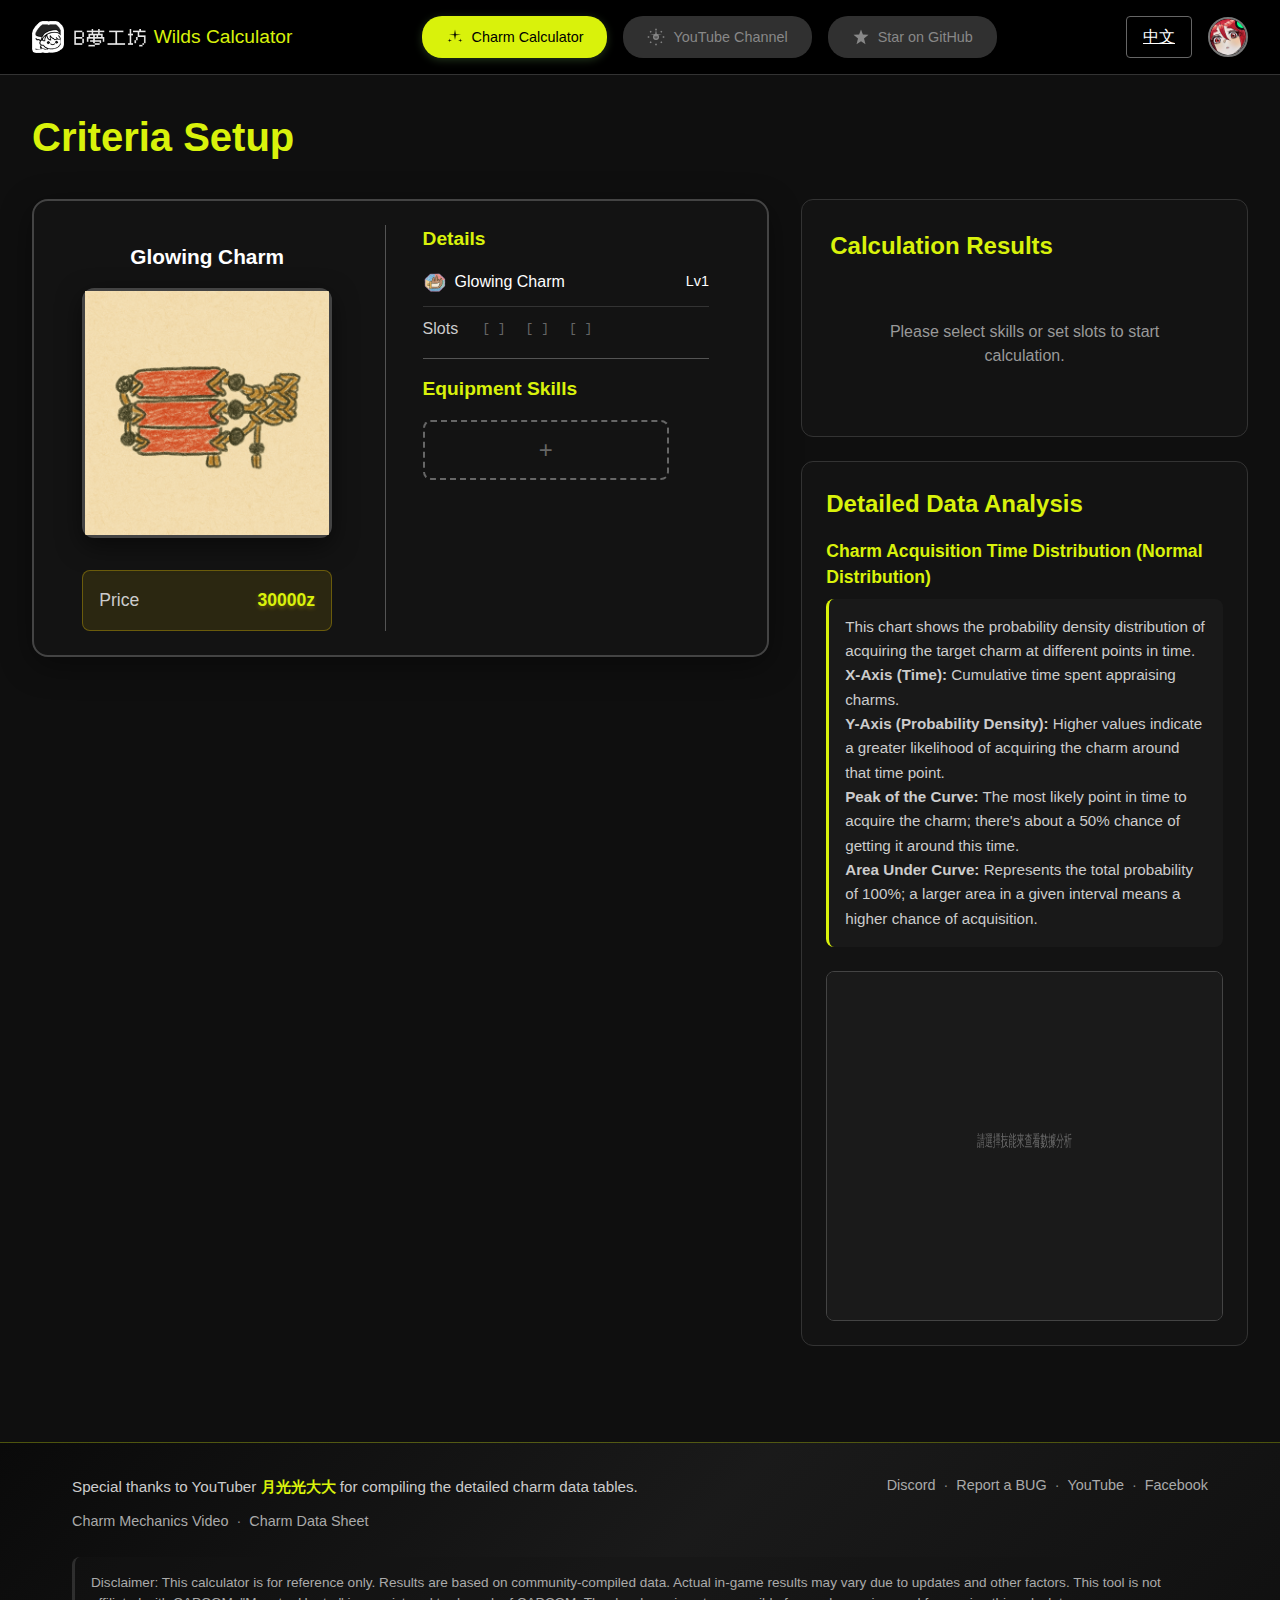
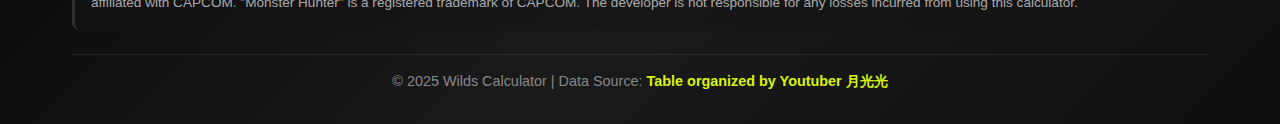
<file: eng/index.html>
<!DOCTYPE html>
<html lang="en">
  <head>
    <meta charset="UTF-8" />
    <meta name="viewport" content="width=device-width, initial-scale=1.0" />
    <title>Monster Hunter Wilds Charm Calculator - Wilds Calculator</title>
    <meta
      name="description"
      content="A professional Monster Hunter Wilds charm probability calculator for accurately calculating the odds of obtaining skill combinations and slots."
    />
    <link rel="icon" href="../public/favicon.ico" />

    <!-- Preload critical fonts -->
    <link
      rel="preload"
      href="../public/fonts/MantouSans-Regular.ttf"
      as="font"
      type="font/ttf"
      crossorigin
    />

    <!-- Critical CSS for above-the-fold content -->
    <style>
      /* Font Face Declarations */
      @font-face {
        font-family: "MantouSans";
        src: url("../public/fonts/MantouSans-Regular.ttf") format("truetype");
        font-weight: normal;
        font-style: normal;
        font-display: swap;
      }

      /* Critical styles for initial render */
      * {
        box-sizing: border-box;
        margin: 0;
        padding: 0;
      }

      body {
        background: #0f0f0f;
        color: #ffffff;
        font-family: "Noto Sans", "Noto Sans TC", -apple-system,
          BlinkMacSystemFont, "Segoe UI", sans-serif;
        font-weight: 500;
        line-height: 1.5;
        min-height: 100vh;
      }

      .app-container {
        min-height: 100vh;
        background: #0f0f0f;
      }

      /* Loading state */
      .loading-overlay {
        position: fixed;
        top: 0;
        left: 0;
        right: 0;
        bottom: 0;
        background: #0f0f0f;
        display: flex;
        align-items: center;
        justify-content: center;
        z-index: 9999;
      }

      /* Chart Tooltip */
      .chart-tooltip {
        position: fixed;
        background: rgba(30, 30, 30, 0.9);
        color: #fff;
        padding: 10px 15px;
        border-radius: 8px;
        border: 1px solid #444;
        font-size: 14px;
        pointer-events: none; /* Important to prevent tooltip from interfering with mouse events on canvas */
        z-index: 1010;
        box-shadow: 0 4px 12px rgba(0, 0, 0, 0.4);
        transition: opacity 0.2s ease;
      }
      .tooltip-title {
        font-weight: bold;
        margin-bottom: 5px;
        color: #d9f20b;
      }
      .tooltip-content {
        color: #ddd;
      }

      .loading-spinner {
        width: 40px;
        height: 40px;
        border: 3px solid #333;
        border-top: 3px solid #d9f20b;
        border-radius: 50%;
        animation: spin 1s linear infinite;
      }

      @keyframes spin {
        0% {
          transform: rotate(0deg);
        }
        100% {
          transform: rotate(360deg);
        }
      }

      .loading-text {
        margin-left: 20px;
        color: #d9f20b;
        font-size: 18px;
      }

      /* Style for skill cards that can be selected if another skill's level is adjusted */
      .skill-card.adjustment-candidate {
        border-color: #ffd700; /* gold */
        box-shadow: 0 0 8px rgba(255, 215, 0, 0.5);
      }

      /* Style for the selected skill item that was just auto-adjusted */
      .skill-item.adjusted {
        background-color: rgba(255, 215, 0, 0.15);
        border-radius: 8px;
        transition: background-color 0.5s ease;
      }

      /* User Dropdown Menu */
      .user-menu-dropdown {
        position: absolute;
        top: 65px;
        right: 20px;
        width: 260px;
        background: #1f1f1f;
        border: 1px solid #333;
        border-radius: 12px;
        box-shadow: 0 8px 24px rgba(0, 0, 0, 0.5);
        padding: 12px;
        z-index: 1000;
        opacity: 0;
        transform: translateY(-10px);
        transition: opacity 0.3s ease, transform 0.3s ease;
        overflow: hidden;
      }
      .user-menu-dropdown.menu-animated {
        opacity: 1;
        transform: translateY(0);
      }
      .user-info-header {
        display: flex;
        align-items: center;
        padding: 8px;
      }
      .dropdown-avatar {
        width: 48px;
        height: 48px;
        border-radius: 50%;
        margin-right: 12px;
        border: 2px solid #444;
      }
      .user-details {
        line-height: 1.3;
      }
      .user-name {
        font-weight: bold;
        font-size: 16px;
        color: #fff;
      }
      .user-status {
        font-size: 13px;
        color: #aaa;
      }
      .menu-separator {
        height: 1px;
        background: #333;
        margin: 12px 0;
      }
      .menu-item {
        padding: 12px 16px;
        border-radius: 8px;
        cursor: pointer;
        font-size: 15px;
        color: #ddd;
        transition: background-color 0.2s ease;
      }
      .menu-item:hover {
        background-color: #333;
        color: #fff;
      }
    </style>
  </head>
  <body>
    <!-- Loading overlay -->
    <div id="loadingOverlay" class="loading-overlay">
      <div class="loading-spinner"></div>
      <div class="loading-text">Loading Charm Calculator...</div>
    </div>

    <!-- Main application container -->
    <div class="app-container" id="app" style="display: none">
      <!-- Top Navigation Bar -->
      <nav class="top-nav">
        <div class="nav-left">
          <a
            class="logo-section"
            href="https://bmon.tw/a"
            target="_blank"
            rel="noopener noreferrer"
          >
            <img src="../public/imgs/logo.png" alt="Logo" class="logo" />
            <span class="brand-name">Wilds Calculator</span>
          </a>
        </div>

        <div class="nav-center">
          <button class="nav-button active">
            <svg
              class="nav-icon"
              viewBox="0 0 24 24"
              fill="none"
              xmlns="http://www.w3.org/2000/svg"
            >
              <path
                d="M12 2L13.09 8.26L20 9L13.09 9.74L12 16L10.91 9.74L4 9L10.91 8.26L12 2Z"
                fill="currentColor"
              />
              <path
                d="M19 14L19.5 16L22 16.5L19.5 17L19 19L18.5 17L16 16.5L18.5 16L19 14Z"
                fill="currentColor"
              />
              <path
                d="M5 14L5.5 16L8 16.5L5.5 17L5 19L4.5 17L2 16.5L4.5 16L5 14Z"
                fill="currentColor"
              />
            </svg>
            Charm Calculator
          </button>
          <button class="nav-button" onclick="openYoutube()">
            <svg
              class="nav-icon"
              viewBox="0 0 24 24"
              fill="none"
              xmlns="http://www.w3.org/2000/svg"
            >
              <path
                d="M12 2L13.09 8.26L20 9L13.09 9.74L12 16L10.91 9.74L4 9L10.91 8.26L12 2Z"
                fill="currentColor"
              />
              <circle
                cx="12"
                cy="12"
                r="3"
                stroke="currentColor"
                stroke-width="2"
                fill="none"
              />
              <path
                d="M12 1V3M12 21V23M4.22 4.22L5.64 5.64M18.36 18.36L19.78 19.78M1 12H3M21 12H23M4.22 19.78L5.64 18.36M18.36 5.64L19.78 4.22"
                stroke="currentColor"
                stroke-width="2"
              />
            </svg>
            YouTube Channel
          </button>
          <button class="nav-button" onclick="openStar()">
            <svg
              class="nav-icon"
              viewBox="0 0 24 24"
              fill="none"
              xmlns="http://www.w3.org/2000/svg"
            >
              <path
                d="M12 2L14.5 8.5L22 9L16 14L18 21.5L12 17.5L6 21.5L8 14L2 9L9.5 8.5L12 2Z"
                fill="currentColor"
              />
            </svg>
            Star on GitHub
          </button>
        </div>

        <div class="nav-right">
          <a class="language-switch" href="../index.html" style="color: white">中文</a>
          <div class="user-section">
            <div class="user-avatar" onclick="toggleUserDropdown()">
              <img
                src="../public/imgs/user_icon.png"
                alt="User"
                class="avatar"
              />
              <div class="avatar-status-ring"></div>
            </div>
            <!-- User dropdown will be added here -->
            <div
              id="userDropdownMenu"
              class="user-menu-dropdown"
              style="display: none"
            >
              <div class="user-info-header">
                <img
                  src="../public/imgs/user_icon.png"
                  alt="User"
                  class="dropdown-avatar"
                />
                <div class="user-details">
                  <div class="user-name">lookingforbread2024</div>
                  <div class="user-status">Master Hunter</div>
                </div>
              </div>
              <div class="menu-separator"></div>
              <div class="menu-item">Profile</div>
              <div class="menu-item">Settings</div>
              <div class="menu-item">Favorites</div>
              <div class="menu-separator"></div>
              <div class="menu-item">Logout</div>
            </div>
          </div>
        </div>
      </nav>

      <!-- Main Content -->
      <main class="main-content">
        <div class="main-grid">
          <h1 class="page-title">Criteria Setup</h1>
          <div class="content-grid">
            <!-- Left Panel -->
            <div class="left-panel">
              <!-- Combined Conditions Section -->
              <div class="conditions-section">
                <div class="conditions-layout">
                  <!-- Left side: Charm info and price -->
                  <div class="conditions-left">
                    <div class="charm-display">
                      <h3 class="charm-title">Glowing Charm</h3>
                      <div class="charm-image-container">
                        <img
                          src="../public/imgs/stone_template.png"
                          alt="Charm"
                          class="charm-image"
                        />
                      </div>
                    </div>
                    <div class="price-container">
                      <div class="price-tag">
                        <span class="price-label">Price</span>
                        <span class="price-value">30000z</span>
                      </div>
                    </div>
                  </div>

                  <!-- Right side: Equipment details and skills -->
                  <div class="conditions-right">
                    <!-- Equipment Details -->
                    <div class="equipment-section">
                      <h3 class="subsection-title">Details</h3>
                      <div class="equipment-info">
                        <div class="charm-header">
                          <div class="charm-name">
                            <img
                              src="../public/imgs/placeholder_icon.png"
                              alt="Charm Icon"
                              class="charm-icon"
                            />
                            <span class="charm-text">Glowing Charm</span>
                          </div>
                          <div class="charm-level">Lv1</div>
                        </div>
                        <div class="charm-slots">
                          <span class="slots-label">Slots</span>
                          <div class="slot-indicators" id="charmSlots">
                            <!-- Slots will be dynamically generated -->
                          </div>
                        </div>
                      </div>
                    </div>

                    <!-- Skills List -->
                    <div class="skills-section">
                      <h3 class="subsection-title">Equipment Skills</h3>
                      <div class="skills-list" id="selectedSkillsList">
                        <!-- Selected skills will be rendered here -->
                        <div class="add-skill-button">
                          <button
                            class="add-button"
                            onclick="showSkillSelector()"
                          >
                            <span class="plus-icon">+</span>
                          </button>
                        </div>
                      </div>
                    </div>
                  </div>
                </div>
              </div>
            </div>

            <!-- Right Panel -->
            <div class="right-panel">
              <!-- Calculation Results -->
              <div class="results-section">
                <h2 class="section-title">Calculation Results</h2>
                <div class="results-content" id="resultsContent">
                  <!-- Results will be rendered here -->
                  <div class="empty-state">
                    <div class="empty-text">
                      Please select skills or set slots to start calculation.
                    </div>
                  </div>
                </div>
              </div>

              <!-- Data Analysis Chart -->
              <div class="analysis-section">
                <h2 class="section-title">Detailed Data Analysis</h2>
                <div class="chart-description">
                  <div class="description-title">
                    Charm Acquisition Time Distribution (Normal Distribution)
                  </div>
                  <div class="description-content">
                    This chart shows the probability density distribution of
                    acquiring the target charm at different points in time.<br />
                    <strong>X-Axis (Time):</strong>
                    Cumulative time spent appraising charms.<br />
                    <strong>Y-Axis (Probability Density):</strong>
                    Higher values indicate a greater likelihood of acquiring the
                    charm around that time point.<br />
                    <strong>Peak of the Curve:</strong>
                    The most likely point in time to acquire the charm; there's
                    about a 50% chance of getting it around this time.<br />
                    <strong>Area Under Curve:</strong>
                    Represents the total probability of 100%; a larger area in a
                    given interval means a higher chance of acquisition.
                  </div>
                </div>
                <div class="chart-container">
                  <canvas
                    id="chartCanvas"
                    class="analysis-chart"
                    width="800"
                    height="350"
                  ></canvas>
                  <div
                    id="chartTooltip"
                    class="chart-tooltip"
                    style="display: none"
                  >
                    <div class="tooltip-title"></div>
                    <div class="tooltip-content"></div>
                  </div>
                </div>
              </div>
            </div>
          </div>
        </div>
      </main>

      <!-- Footer -->
      <footer class="app-footer">
        <div class="footer-container">
          <div class="footer-main">
            <div class="footer-info">
              <p class="thanks-text">
                Special thanks to YouTuber
                <a
                  href="https://www.youtube.com/@calicolulun"
                  target="_blank"
                  class="thanks-link"
                  >月光光大大</a
                >
                for compiling the detailed charm data tables.
              </p>
              <div class="data-sources">
                <a
                  href="https://www.youtube.com/watch?v=Mu9csBe3w-Y"
                  target="_blank"
                  class="data-link"
                  >Charm Mechanics Video</a
                >
                ·
                <a
                  href="https://docs.google.com/spreadsheets/d/1nL4GrZ2gMc5yb5zfwctMpxncRQmQ4JTl-zjvzHHxkzQ/edit"
                  target="_blank"
                  class="data-link"
                  >Charm Data Sheet</a
                >
              </div>
            </div>
            <div class="footer-contacts">
              <a
                href="https://discord.gg/bmon"
                target="_blank"
                class="contact-link"
                >Discord</a
              >
              ·
              <a
                href="https://github.com/sam3u7858/wilds/issues"
                target="_blank"
                class="contact-link"
                >Report a BUG</a
              >
              ·
              <a
                href="https://www.youtube.com/@bmonlive"
                target="_blank"
                class="contact-link"
                >YouTube</a
              >
              ·
              <a
                href="https://www.facebook.com/DorabmonTW/"
                target="_blank"
                class="contact-link"
                >Facebook</a
              >
            </div>
          </div>
          <div class="footer-disclaimer">
            <p class="disclaimer-text">
              Disclaimer: This calculator is for reference only. Results are
              based on community-compiled data. Actual in-game results may vary
              due to updates and other factors. This tool is not affiliated with
              CAPCOM. "Monster Hunter" is a registered trademark of CAPCOM. The
              developer is not responsible for any losses incurred from using
              this calculator.
            </p>
          </div>
          <div class="footer-bottom">
            <p class="copyright">
              © 2025 Wilds Calculator | Data Source:
              <a
                href="https://docs.google.com/spreadsheets/d/1nL4GrZ2gMc5yb5zfwctMpxncRQmQ4JTl-zjvzHHxkzQ/edit"
                target="_blank"
                class="data-source"
                >Table organized by Youtuber 月光光</a
              >
            </p>
          </div>
        </div>
      </footer>
    </div>

    <!-- Skill Selector Modal -->
    <div
      id="skillSelectorModal"
      class="modal-overlay"
      style="display: none"
      onclick="hideSkillSelector(event)"
    >
      <div class="modal-content" onclick="event.stopPropagation()">
        <div class="modal-header">
          <h2>Select Skill</h2>
          <button onclick="hideSkillSelector()" class="close-button">×</button>
        </div>
        <div class="modal-body">
          <div class="skill-selector">
            <!-- Search Bar -->
            <div class="search-container">
              <input
                id="skillSearch"
                type="text"
                placeholder="Search skills..."
                class="search-input"
                oninput="filterSkills()"
              />
            </div>

            <!-- Skill Categories -->
            <div class="categories-container" id="skillCategories">
              <!-- Categories will be rendered here -->
            </div>

            <!-- Skills Grid -->
            <div class="skills-grid" id="skillsGrid">
              <!-- Skills will be rendered here -->
            </div>
          </div>
        </div>
      </div>
    </div>

    <!-- Share Modal -->
    <div
      id="shareModal"
      class="modal-overlay"
      style="display: none"
      onclick="hideShareModal(event)"
    >
      <div class="modal-content share-modal" onclick="event.stopPropagation()">
        <div class="modal-header">
          <h2>Share Results</h2>
          <button onclick="hideShareModal()" class="close-button">×</button>
        </div>
        <div class="modal-body">
          <div class="share-options">
            <button class="share-option" onclick="saveAsImage()">
              <svg
                class="share-option-icon"
                viewBox="0 0 24 24"
                fill="none"
                xmlns="http://www.w3.org/2000/svg"
              >
                <path
                  d="M21 15V19C21 20.1 20.1 21 19 21H5C3.9 21 3 20.1 3 19V15M7 10L12 15L17 10M12 15V3"
                  stroke="currentColor"
                  stroke-width="2"
                  stroke-linecap="round"
                  stroke-linejoin="round"
                />
              </svg>
              Save as Image
            </button>
            <button class="share-option" onclick="copyResultText()">
              <svg
                class="share-option-icon"
                viewBox="0 0 24 24"
                fill="none"
                xmlns="http://www.w3.org/2000/svg"
              >
                <path
                  d="M16 1H4C2.9 1 2 1.9 2 3V17H4V3H16V1ZM19 5H8C6.9 5 6 5.9 6 7V21C6 22.1 6.9 23 8 23H19C20.1 23 21 22.1 21 21V7C21 5.9 20.1 5 19 5ZM19 21H8V7H19V21Z"
                  fill="currentColor"
                />
              </svg>
              Copy as Text
            </button>
          </div>
          <div
            id="shareMessage"
            class="share-message"
            style="display: none"
          ></div>
        </div>
      </div>
    </div>

    <!-- Load main stylesheet -->
    <link rel="stylesheet" href="../public/css/main.css" />

    <!-- Load JavaScript modules -->
    <script src="../public/js/data.js"></script>
    <script src="../public/js/calculator.js"></script>
    <script src="../public/js/suggestion.js"></script>
    <script src="../public/js/ui.js"></script>
    <script src="../public/js/image_exporter.js"></script>
    <script src="../public/js/app.js"></script>
  </body>
</html>
</file>
<file: public/css/main.css>
/* Font Face Declarations */
@font-face {
  font-family: "MantouSans";
  src: url("../fonts/MantouSans-Regular.ttf") format("truetype");
  font-weight: normal;
  font-style: normal;
  font-display: swap;
}

/* Global App Styles */
.app-container {
  min-height: 100vh;
  background: #0f0f0f;
  color: #ffffff;
  font-family: "Noto Sans", "Noto Sans TC", -apple-system, BlinkMacSystemFont,
    "Segoe UI", sans-serif;
  font-weight: 500;
}

/* Top Navigation */
.top-nav {
  display: flex;
  justify-content: space-between;
  align-items: center;
  padding: 1rem 2rem;
  background: rgba(0, 0, 0, 0.95);
  border-bottom: 1px solid #333;
}

.nav-left {
  display: flex;
  align-items: center;
}

.logo-section {
  display: flex;
  align-items: center;
  gap: 0.5rem;
  text-decoration: none;
}

.logo {
  height: 32px;
}

.brand-name {
  font-size: 1.2rem;
  font-weight: 400;
  color: #d9f20b;
  font-family: "Noto Sans", "Noto Sans TC", sans-serif;
}

.nav-center {
  display: flex;
  gap: 1rem;
}

.nav-button {
  padding: 0.75rem 1.5rem;
  border: none;
  background: rgba(60, 60, 60, 0.8);
  color: #888888;
  border-radius: 20px;
  cursor: pointer;
  transition: all 0.3s ease;
  font-family: inherit;
  font-weight: 500;
  display: flex;
  align-items: center;
  gap: 0.5rem;
  font-size: 0.9rem;
}

.nav-icon {
  width: 18px;
  height: 18px;
  transition: all 0.3s ease;
}

.nav-button.active {
  background: #d9f20b;
  color: #000000;
  box-shadow: 0 2px 8px rgba(117, 176, 88, 0.3);
}

.nav-button:hover:not(.active) {
  background: rgba(80, 80, 80, 0.9);
  color: #bbbbbb;
}

.nav-right {
  display: flex;
  align-items: center;
  gap: 1rem;
}

.language-switch {
  padding: 0.5rem 1rem;
  border: 1px solid #666;
  border-radius: 4px;
  cursor: pointer;
  transition: all 0.3s ease;
  font-weight: 500;
}

.language-switch:hover {
  border-color: #999999;
  color: #bbbbbb;
}

.user-avatar {
  width: 40px;
  height: 40px;
  border-radius: 50%;
  overflow: hidden;
  border: 2px solid #777777;
  cursor: pointer;
  transition: all 0.3s ease;
  position: relative;
}

.user-avatar:hover {
  border-color: #fff;
  transform: scale(1.05);
  box-shadow: 0 0 20px rgba(217, 242, 11, 0.4);
}

.avatar {
  width: 100%;
  height: 100%;
  object-fit: cover;
}

.avatar-status-ring {
  position: absolute;
  top: -3px;
  right: -3px;
  width: 14px;
  height: 14px;
  background: #00ff88;
  border: 2px solid #0f0f0f;
  border-radius: 50%;
  animation: pulse-ring 2s infinite;
}

@keyframes pulse-ring {
  0%,
  100% {
    box-shadow: 0 0 0 0 rgba(0, 255, 136, 0.6);
  }
  50% {
    box-shadow: 0 0 0 6px rgba(0, 255, 136, 0);
  }
}

/* Main Content */
.main-content {
  padding: 2rem;
}

.main-grid {
  display: grid;
  grid-template-columns: 1fr;
  grid-template-rows: auto 1fr;
  gap: 2rem;
  max-width: 1400px;
  margin: 0 auto;
}

.page-title {
  font-size: 2.5rem;
  font-weight: 600;
  margin-bottom: 0;
  color: #d9f20b;
  font-family: "Noto Sans", "Noto Sans TC", sans-serif;
  grid-column: 1 / -1;
  justify-self: start;
}

.content-grid {
  display: flex;
  flex-direction: row;
  gap: 2rem;
  grid-column: 1 / -1;
}

/* Left Panel Styles */
.left-panel {
  display: flex;
  flex-direction: column;
  gap: 1.5rem;
  flex: 1.65;
  min-width: 0;
}

.conditions-section {
  background: rgba(20, 20, 20, 0.95);
  border-radius: 16px;
  padding: 1.5rem;
  border: 2px solid #444;
  box-shadow: 0 8px 32px rgba(0, 0, 0, 0.4);
}

.conditions-layout {
  display: flex;
  gap: 2rem;
  position: relative;
}

.conditions-layout::after {
  content: "";
  position: absolute;
  top: 0;
  bottom: 0;
  left: calc(100% * 1.17 / 2.45);
  width: 1px;
  background-color: #545454;
}

.conditions-left {
  flex: 1.25;
  min-width: 0;
  display: flex;
  flex-direction: column;
  justify-content: space-around;
}

.conditions-right {
  flex: 1.2;
  min-width: 0;
  padding-left: 5%;
  margin-right: 5%;
}

.subsection-title {
  color: #d9f20b;
  font-size: 1.2rem;
  margin-bottom: 1rem;
  font-weight: 600;
  font-family: "Noto Sans", "Noto Sans TC", sans-serif;
}

/* Charm Display */
.charm-display {
  display: flex;
  flex-direction: column;
  align-items: center;
  padding: 1rem;
}

.charm-title {
  color: #ffffff;
  font-size: 1.3rem;
  font-weight: 600;
  margin-bottom: 1rem;
  text-align: center;
  font-family: "Noto Sans", "Noto Sans TC", sans-serif;
}

.charm-image-container {
  height: 250px;
  width: 250px;
  background: linear-gradient(45deg, #2a2a2a, #1a1a1a);
  border-radius: 12px;
  display: flex;
  align-items: center;
  justify-content: center;
  border: 3px solid #444;
  box-shadow: 0 8px 24px rgba(0, 0, 0, 0.5);
}

.charm-image {
  width: 100%;
  height: 100%;
  object-fit: contain;
}

.price-container {
  display: flex;
  justify-content: center;
  margin-top: 1rem;
}

.price-tag {
  display: flex;
  flex-direction: row;
  justify-content: space-between;
  align-items: center;
  background: rgba(255, 215, 0, 0.1);
  padding: 1rem;
  border-radius: 8px;
  border: 1px solid rgba(255, 215, 0, 0.3);
  width: 250px;
}

.price-label {
  color: #ccc;
  font-size: 1.1rem;
  font-weight: 500;
}

.price-value {
  color: #d9f20b;
  font-size: 1.1rem;
  font-weight: 600;
  text-shadow: 0 2px 4px rgba(255, 215, 0, 0.3);
}

/* Equipment Info */
.equipment-info {
  display: flex;
  flex-direction: column;
  gap: 0.5rem;
  margin-bottom: 1rem;
  padding-bottom: 1rem;
  border-bottom: 1px solid #545454;
}

.equipment-info > div {
  padding-bottom: 0.75rem;
  border-bottom: 1px solid #333;
}

.equipment-info > div:last-child {
  border-bottom: none;
  padding-bottom: 0;
}

.charm-header {
  display: flex;
  align-items: center;
  justify-content: space-between;
  gap: 1rem;
}

.charm-name {
  display: flex;
  align-items: center;
  gap: 0.5rem;
}

.charm-icon {
  width: 24px;
  height: 24px;
}

.charm-text {
  color: #ffffff;
  font-weight: 500;
}

.charm-level {
  color: #fff;
  font-size: 0.9rem;
}

.charm-slots {
  display: flex;
  align-items: center;
  gap: 1rem;
}

.slots-label {
  color: #ccc;
}

.slot-indicators {
  display: flex;
  gap: 0.25rem;
}

.slot {
  color: #666;
  font-family: monospace;
  cursor: pointer;
  transition: all 0.3s ease;
  padding: 0.25rem 0.5rem;
  border-radius: 4px;
  user-select: none;
}

.slot:hover {
  background: rgba(217, 242, 11, 0.1);
  color: #d9f20b;
}

.slot.empty {
  color: #666;
}

.slot.weapon-slot {
  color: #d9f20b;
  background: rgba(217, 242, 11, 0.1);
}

.slot.level-1 {
  color: #75b058;
  background: rgba(117, 176, 88, 0.1);
}

.slot.level-2 {
  color: #ceb459;
  background: rgba(206, 180, 89, 0.1);
}

.slot.level-3 {
  color: #a99967;
  background: rgba(169, 153, 103, 0.1);
}

/* Skills */
.skills-list {
  display: flex;
  flex-direction: column;
  gap: 1rem;
}

.skill-item {
  display: flex;
  align-items: center;
  gap: 1rem;
  padding: 0.75rem;
  background: rgba(40, 40, 40, 0.5);
  border-radius: 8px;
  border: 1px solid #444;
  position: relative;
  margin-right: 40px;
  padding-bottom: 0.75rem;
}

.skill-icon {
  width: 32px;
  height: 32px;
  border-radius: 4px;
}

.skill-info {
  flex: 1;
  display: flex;
  flex-direction: column;
  gap: 0.25rem;
  position: relative;
}

.skill-header {
  display: flex;
  align-items: center;
  gap: 1rem;
}

.skill-level {
  color: #d9f20b;
  font-weight: 600;
  min-width: 50px;
  position: absolute;
  top: 0;
  right: 0;
}

.skill-name {
  color: #fff;
  font-weight: 500;
  min-width: 60px;
}

.skill-dots {
  display: flex;
  gap: 0.25rem;
}

.dot {
  width: 12px;
  height: 12px;
  border-radius: 50%;
  border: 1px solid #666;
  cursor: pointer;
  transition: all 0.3s ease;
}

.dot.active {
  background: #d9f20b;
  border-color: #d9f20b;
}

.dot.semi-active {
  background: rgba(119, 119, 119, 0.3);
  border-color: rgba(119, 119, 119, 0.5);
}

.dot:hover {
  border-color: #999999;
  transform: scale(1.1);
}

.delete-skill {
  background: none;
  border: none;
  cursor: pointer;
  padding: 0.25rem;
  border-radius: 4px;
  transition: background 0.3s ease;
  position: absolute;
  right: -40px;
  top: 50%;
  transform: translateY(-50%);
}

.delete-skill:hover {
  background: rgba(255, 0, 0, 0.2);
}

.trash-icon {
  width: 16px;
  height: 16px;
}

.add-skill-button {
  display: flex;
  justify-content: center;
  margin-right: 40px;
}

.add-button {
  width: 100%;
  height: 60px;
  border: 2px dashed #666;
  background: transparent;
  border-radius: 8px;
  cursor: pointer;
  transition: all 0.3s ease;
  display: flex;
  align-items: center;
  justify-content: center;
}

.add-button:hover {
  border-color: #999999;
  background: rgba(153, 153, 153, 0.1);
}

.plus-icon {
  color: #666;
  font-size: 1.5rem;
  font-weight: 500;
}

.add-button:hover .plus-icon {
  color: #999999;
}

/* Right Panel Styles */
.right-panel {
  display: flex;
  flex-direction: column;
  gap: 1.5rem;
  flex: 1;
  min-width: 0;
}

.results-section,
.analysis-section {
  background: rgba(20, 20, 20, 0.95);
  border-radius: 12px;
  padding: 1.5rem;
  border: 1px solid #333;
}

.results-section {
  padding: 1.75rem;
}

.section-title {
  color: #d9f20b;
  font-size: 1.5rem;
  margin-bottom: 1rem;
  font-weight: 600;
  font-family: "Noto Sans", "Noto Sans TC", sans-serif;
}

/* Results Content */
.results-content {
  display: flex;
  flex-direction: column;
  gap: 1.5rem;
}

/* Loading State */
.loading-state {
  display: flex;
  flex-direction: column;
  align-items: center;
  justify-content: center;
  padding: 40px 20px;
  color: #d9f20b;
}

.loading-spinner {
  width: 40px;
  height: 40px;
  border: 3px solid #333;
  border-top: 3px solid #d9f20b;
  border-radius: 50%;
  animation: spin 1s linear infinite;
  margin-bottom: 16px;
}

.loading-text {
  font-size: 16px;
  font-weight: 500;
}

/* Empty and No Results States */
.empty-state,
.no-results {
  display: flex;
  align-items: center;
  justify-content: center;
  padding: 40px 20px;
  text-align: center;
}

.no-results-container {
  display: flex;
  flex-direction: column;
  gap: 16px;
  width: 100%;
  max-width: 720px;
}

.empty-text,
.no-results-text {
  color: #999;
  font-size: 16px;
  line-height: 1.5;
}

.no-results-illustration {
  display: flex;
  justify-content: center;
  margin-top: 8px;
}

.no-results-image {
  max-width: 360px;
  width: 80%;
  height: auto;
  opacity: 0.95;
}

.details-toggle {
  margin-left: 8px;
  color: #aaa;
  background: transparent;
  border: none;
  cursor: pointer;
  font-size: 14px;
}

.details-toggle:hover {
  color: #d9d9d9;
}

.result-header {
  display: flex;
  justify-content: space-between;
  align-items: flex-start;
  margin-bottom: 1rem;
  gap: 1rem;
}

.result-text {
  color: #ccc;
  line-height: 1.6;
  flex: 1;
}

.share-section {
  flex-shrink: 0;
}

.share-button {
  display: flex;
  align-items: center;
  gap: 0.5rem;
  padding: 0.75rem 1.5rem;
  background: rgba(217, 242, 11, 0.1);
  border: 2px solid #d9f20b;
  color: #d9f20b;
  border-radius: 8px;
  cursor: pointer;
  transition: all 0.3s ease;
  font-family: inherit;
  font-weight: 600;
  font-size: 0.9rem;
}

.share-button:hover {
  background: rgba(119, 119, 119, 0.2);
  transform: translateY(-1px);
}

.share-icon {
  width: 18px;
  height: 18px;
}

.result-items {
  display: flex;
  flex-direction: column;
  gap: 1.5rem;
}

.result-card {
  background: rgba(40, 40, 40, 0.5);
  border-radius: 12px;
  border: 1px solid #444;
  overflow: hidden;
  transition: all 0.3s ease;
}

.result-card:hover {
  border-color: #777777;
  box-shadow: 0 4px 16px rgba(119, 119, 119, 0.1);
}

.card-header {
  display: flex;
  justify-content: space-between;
  align-items: center;
  padding: 1.25rem;
  border-bottom: 1px solid #555;
}

.template-info {
  display: flex;
  align-items: center;
  gap: 1rem;
  flex: 1;
}

.template-icon {
  width: 48px;
  height: 48px;
  border-radius: 6px;
}

.template-details {
  flex: 1;
}

.template-name {
  color: #ffffff;
  font-weight: 600;
  font-size: 1.1rem;
  margin-bottom: 0.5rem;
}

.template-skills {
  display: flex;
  flex-wrap: wrap;
  gap: 0.5rem;
}

.skill-tag {
  background: rgba(119, 119, 119, 0.2);
  color: #999999;
  padding: 0.25rem 0.75rem;
  border-radius: 16px;
  font-size: 0.85rem;
  font-weight: 500;
}

.slot-display {
  color: #fff;
  font-family: monospace;
  font-size: 1.1rem;
  font-weight: 600;
  background: rgba(60, 60, 60, 0.7);
  padding: 0.5rem 1rem;
  border-radius: 6px;
}

.card-footer {
  padding: 1.25rem;
}

.total-probability {
  color: #d9f20b;
  font-size: 1.3rem;
  font-weight: 700;
  text-align: center;
  margin-bottom: 1rem;
  padding: 0.75rem;
  background: rgba(217, 242, 11, 0.1);
  border-radius: 8px;
  border: 1px solid rgba(217, 242, 11, 0.9);
}

.detailed-breakdown {
  display: grid;
  grid-template-columns: 1fr 1fr;
  gap: 0.5rem;
}

.breakdown-row {
  display: flex;
  justify-content: space-between;
  align-items: center;
  padding: 0.5rem;
  background: rgba(60, 60, 60, 0.3);
  border-radius: 4px;
  font-size: 0.9rem;
}

.breakdown-row .label {
  color: #ccc;
  font-weight: 500;
}

.breakdown-row .value {
  color: #bbbbbb;
  font-weight: 600;
}

/* Failure Analysis */
.failure-analysis {
  margin-top: 20px;
  padding: 20px;
  background: rgba(255, 0, 0, 0.1);
  border: 1px solid rgba(255, 0, 0, 0.3);
  border-radius: 8px;
}

.analysis-title {
  color: #ff6b6b;
  font-size: 18px;
  font-weight: 600;
  margin-bottom: 16px;
}

.analysis-subtitle {
  color: #999999;
  font-size: 14px;
  font-weight: 500;
  margin-bottom: 8px;
}

.analysis-section {
  margin-bottom: 16px;
}

.analysis-list {
  list-style: none;
  padding: 0;
  margin: 0;
}

.analysis-item {
  padding: 8px 12px;
  margin-bottom: 4px;
  border-radius: 4px;
  font-size: 13px;
  line-height: 1.4;
}

.analysis-item.error {
  background: rgba(255, 107, 107, 0.2);
  color: #ff6b6b;
  border-left: 3px solid #ff6b6b;
}

.analysis-item.suggestion {
  background: rgba(119, 119, 119, 0.2);
  color: #999999;
  border-left: 3px solid #999999;
}

/* Analysis Section */
.chart-description {
  margin-bottom: 1.5rem;
}

.description-title {
  color: #d9f20b;
  font-size: 1.1rem;
  font-weight: 600;
  margin-bottom: 0.5rem;
}

.description-content {
  color: #ccc;
  line-height: 1.6;
  font-size: 0.95rem;
  background: rgba(40, 40, 40, 0.3);
  padding: 1rem;
  border-radius: 8px;
  border-left: 3px solid #d9f20b;
}

.chart-container {
  height: 350px;
  background: rgba(40, 40, 40, 0.3);
  border-radius: 8px;
  border: 1px solid #444;
  display: flex;
  align-items: center;
  justify-content: center;
  position: relative;
  overflow: hidden;
}

.analysis-chart {
  width: 100%;
  height: 100%;
  cursor: pointer;
}

.chart-tooltip {
  position: fixed;
  background: rgba(20, 20, 20, 0.95);
  border: 1px solid #777777;
  border-radius: 6px;
  padding: 0.75rem;
  color: #fff;
  font-size: 0.9rem;
  z-index: 1000;
  pointer-events: none;
  box-shadow: 0 4px 12px rgba(0, 0, 0, 0.5);
  max-width: 250px;
}

.tooltip-title {
  color: #bbbbbb;
  font-weight: 600;
  margin-bottom: 0.25rem;
}

.tooltip-content {
  color: #ccc;
  font-size: 0.85rem;
  white-space: pre-line;
}

/* Modal Styles */
.modal-overlay {
  position: fixed;
  top: 0;
  left: 0;
  right: 0;
  bottom: 0;
  background: rgba(0, 0, 0, 0.8);
  display: flex;
  align-items: center;
  justify-content: center;
  z-index: 1000;
}

.modal-content {
  background: rgba(20, 20, 20, 0.95);
  border-radius: 16px;
  border: 2px solid #444;
  box-shadow: 0 8px 32px rgba(0, 0, 0, 0.4);
  width: 90%;
  max-width: 800px;
  max-height: 90vh;
  overflow: hidden;
}

.modal-header {
  display: flex;
  justify-content: space-between;
  align-items: center;
  padding: 1.5rem;
  border-bottom: 1px solid #333;
}

.modal-header h2 {
  color: #d9f20b;
  margin: 0;
  font-size: 1.5rem;
}

.close-button {
  background: none;
  border: none;
  color: #ccc;
  font-size: 2rem;
  cursor: pointer;
  padding: 0;
  width: 32px;
  height: 32px;
  display: flex;
  align-items: center;
  justify-content: center;
  border-radius: 4px;
  transition: all 0.3s ease;
}

.close-button:hover {
  background: rgba(255, 255, 255, 0.1);
  color: #fff;
}

.modal-body {
  padding: 1.5rem;
  max-height: calc(90vh - 100px);
  overflow-y: auto;
}

/* Skill Selector Styles */
.skill-selector {
  display: flex;
  flex-direction: column;
  gap: 1rem;
  height: 100%;
}

.search-container {
  margin-bottom: 1rem;
}

.search-input {
  width: 100%;
  padding: 0.75rem;
  border: 1px solid #444;
  border-radius: 8px;
  background: rgba(40, 40, 40, 0.8);
  color: #fff;
  font-size: 1rem;
}

.search-input::placeholder {
  color: #666;
}

.search-input:focus {
  outline: none;
  border-color: #d9f20b;
  box-shadow: 0 0 0 2px rgba(217, 242, 11, 0.2);
}

.categories-container {
  display: flex;
  gap: 0.5rem;
  flex-wrap: wrap;
  margin-bottom: 1rem;
}

.category-button {
  padding: 0.5rem 1rem;
  border: 1px solid #444;
  background: rgba(40, 40, 40, 0.8);
  color: #ccc;
  border-radius: 6px;
  cursor: pointer;
  transition: all 0.3s ease;
  font-size: 0.9rem;
}

.category-button:hover {
  border-color: #d9f20b;
  color: #d9f20b;
}

.category-button.active {
  background: #d9f20b;
  color: #000;
  border-color: #d9f20b;
}

.skills-grid {
  display: grid;
  grid-template-columns: 1fr;
  gap: 0.5rem;
  max-height: 300px;
  overflow-y: auto;
  padding: 0.5rem;
  background: rgba(20, 20, 20, 0.5);
  border-radius: 8px;
  border: 1px solid #333;
}

.skill-card {
  display: flex;
  align-items: center;
  gap: 0.75rem;
  padding: 0.75rem;
  background: rgba(40, 40, 40, 0.8);
  border: 1px solid #444;
  border-radius: 8px;
  cursor: pointer;
  transition: all 0.3s ease;
  position: relative;
}

.skill-card:hover {
  border-color: #d9f20b;
  background: rgba(217, 242, 11, 0.1);
  transform: translateY(-1px);
}

.skill-card.selected {
  border-color: #d9f20b;
  background: rgba(217, 242, 11, 0.2);
}

.skill-card.incompatible {
  border-color: #ff6b6b;
  background: rgba(255, 107, 107, 0.1);
  cursor: not-allowed;
}

.skill-card.incompatible:hover {
  border-color: #ff5252;
  background: rgba(255, 107, 107, 0.15);
  transform: none;
}

.skill-card .skill-info {
  display: flex;
  flex-direction: column;
  gap: 0.25rem;
  flex: 1;
}

.skill-card .skill-name {
  font-size: 0.9rem;
  color: #fff;
  line-height: 1.2;
  font-weight: 500;
}

.skill-level-info {
  font-size: 0.75rem;
  color: #d9f20b;
  font-weight: 400;
}

.skill-card.incompatible .skill-level-info {
  color: #ff6b6b;
}

.available-levels {
  display: flex;
  gap: 0.25rem;
  flex-wrap: wrap;
}

.level-badge {
  background: rgba(217, 242, 11, 0.3);
  color: #d9f20b;
  font-size: 0.7rem;
  padding: 0.15rem 0.4rem;
  border-radius: 12px;
  font-weight: 500;
  border: 1px solid rgba(217, 242, 11, 0.5);
}

/* Share Modal Styles */
.share-modal {
  max-width: 500px;
}

.share-options {
  display: grid;
  grid-template-columns: 1fr;
  gap: 1rem;
}

.share-option {
  display: flex;
  align-items: center;
  gap: 1rem;
  padding: 1rem 1.5rem;
  background: rgba(40, 40, 40, 0.5);
  border: 2px solid #444;
  color: #fff;
  border-radius: 8px;
  cursor: pointer;
  transition: all 0.3s ease;
  font-family: inherit;
  font-weight: 500;
  font-size: 1rem;
  text-align: left;
}

.share-option:hover {
  border-color: #777777;
  background: rgba(119, 119, 119, 0.1);
  color: #bbbbbb;
  transform: translateY(-2px);
}

.share-option-icon {
  width: 24px;
  height: 24px;
  flex-shrink: 0;
}

.share-message {
  margin-top: 1rem;
  padding: 1rem;
  border-radius: 6px;
  font-weight: 500;
  text-align: center;
}

.share-message.success {
  background: rgba(117, 176, 88, 0.2);
  color: #75b058;
  border: 1px solid rgba(117, 176, 88, 0.3);
}

.share-message.error {
  background: rgba(255, 107, 107, 0.2);
  color: #ff6b6b;
  border: 1px solid rgba(255, 107, 107, 0.3);
}

/* Footer Styles */
.app-footer {
  background: linear-gradient(135deg, #0a0a0a 0%, #1a1a1a 50%, #0f0f0f 100%);
  border-top: 1px solid rgba(217, 242, 11, 0.3);
  margin-top: 3rem;
}

.footer-container {
  max-width: 1200px;
  margin: 0 auto;
  padding: 2rem;
}

.footer-main {
  display: flex;
  justify-content: space-between;
  align-items: flex-start;
  gap: 2rem;
  margin-bottom: 1.5rem;
}

.footer-info {
  flex: 1;
}

.thanks-text {
  color: #ccc;
  line-height: 1.6;
  font-size: 0.95rem;
  margin-bottom: 0.75rem;
}

.thanks-link {
  color: #d9f20b;
  text-decoration: none;
  font-weight: 600;
  transition: color 0.3s ease;
}

.thanks-link:hover {
  color: #fff;
  text-decoration: underline;
}

.data-sources {
  display: flex;
  align-items: center;
  gap: 0.5rem;
  font-size: 0.9rem;
  color: #888;
}

.data-link {
  color: #aaa;
  text-decoration: none;
  transition: color 0.3s ease;
}

.data-link:hover {
  color: #bbbbbb;
  text-decoration: underline;
}

.footer-contacts {
  display: flex;
  align-items: center;
  gap: 0.5rem;
  font-size: 0.9rem;
  color: #888;
  flex-shrink: 0;
}

.contact-link {
  color: #aaa;
  text-decoration: none;
  transition: color 0.3s ease;
}

.contact-link:hover {
  color: #bbbbbb;
  text-decoration: underline;
}

.footer-disclaimer {
  background: rgba(20, 20, 20, 0.4);
  border-radius: 8px;
  padding: 1rem;
  border-left: 3px solid rgba(119, 119, 119, 0.3);
  margin-bottom: 1.5rem;
}

.disclaimer-text {
  color: #aaa;
  line-height: 1.5;
  font-size: 0.85rem;
  margin: 0;
}

.footer-bottom {
  text-align: center;
  padding-top: 1rem;
  border-top: 1px solid rgba(119, 119, 119, 0.2);
}

.copyright {
  color: #888;
  font-size: 0.9rem;
  margin: 0;
}

.data-source {
  color: #d9f20b;
  text-decoration: none;
  font-weight: 600;
  transition: color 0.3s ease;
}

.data-source:hover {
  color: #fff;
  text-decoration: underline;
}

/* Responsive Design */
@media (max-width: 1200px) {
  .content-grid {
    flex-direction: column;
    gap: 1.5rem;
  }

  .nav-center {
    display: none;
  }
}

@media (max-width: 878px) {
  .conditions-layout {
    flex-direction: column;
    gap: 1rem;
  }

  .conditions-layout::after {
    display: none;
  }

  .charm-image-container {
    width: 180px;
    height: 180px;
  }

  .price-tag {
    width: 180px;
  }
}

@media (max-width: 768px) {
  .main-content {
    padding: 1rem;
  }

  .top-nav {
    padding: 1rem;
  }

  .page-title {
    font-size: 2rem;
  }

  .footer-main {
    flex-direction: column;
    gap: 1rem;
  }

  .footer-contacts {
    justify-content: center;
    flex-wrap: wrap;
  }

  .data-sources {
    justify-content: center;
    flex-wrap: wrap;
  }

  .footer-disclaimer {
    padding: 0.75rem;
  }
}

@media (max-width: 480px) {
  .footer-container {
    padding: 1.5rem 1rem;
  }

  .disclaimer-text {
    font-size: 0.8rem;
  }

  .footer-contacts,
  .data-sources {
    font-size: 0.85rem;
  }

  .modal-content {
    width: 95%;
    max-height: 95vh;
  }
}

/* Scrollbar styling */
.skills-grid::-webkit-scrollbar,
.modal-body::-webkit-scrollbar {
  width: 6px;
}

.skills-grid::-webkit-scrollbar-track,
.modal-body::-webkit-scrollbar-track {
  background: rgba(20, 20, 20, 0.5);
  border-radius: 3px;
}

.skills-grid::-webkit-scrollbar-thumb,
.modal-body::-webkit-scrollbar-thumb {
  background: #444;
  border-radius: 3px;
}

.skills-grid::-webkit-scrollbar-thumb:hover,
.modal-body::-webkit-scrollbar-thumb:hover {
  background: #666;
}
</file>
